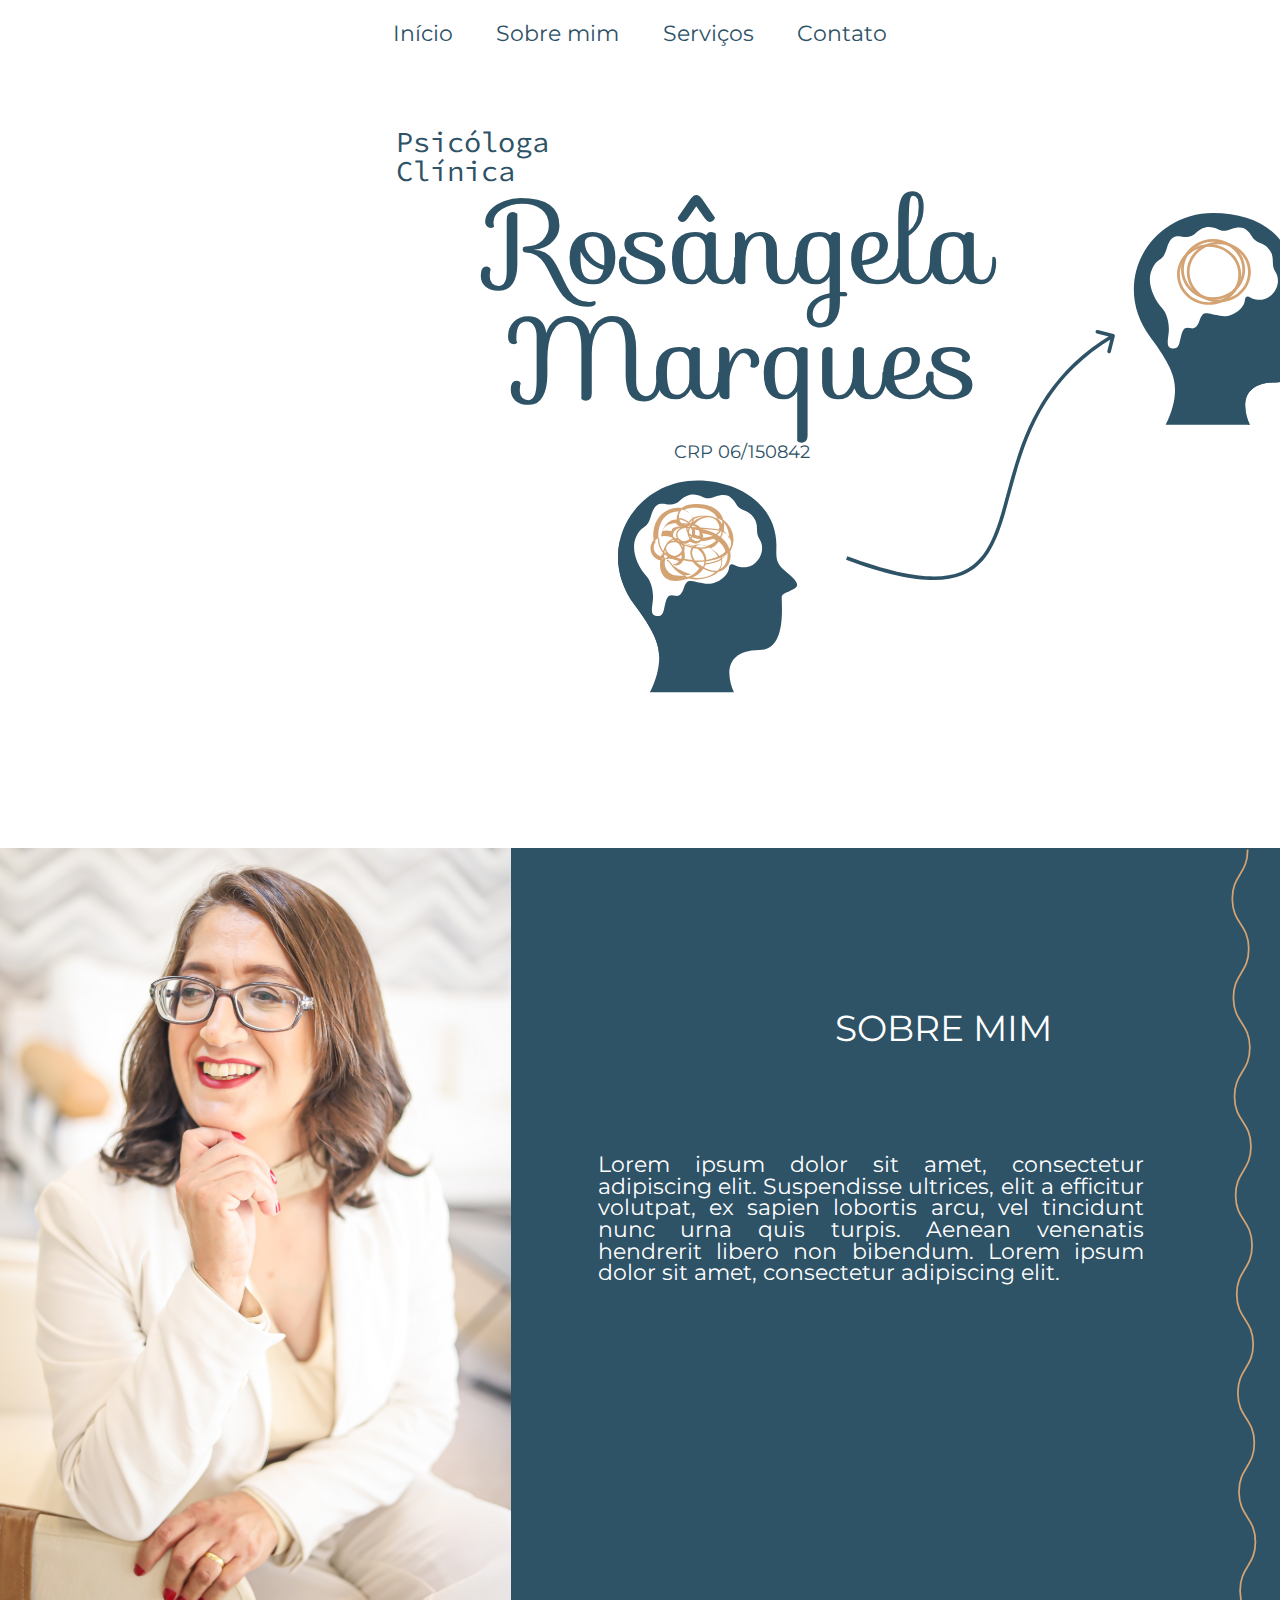
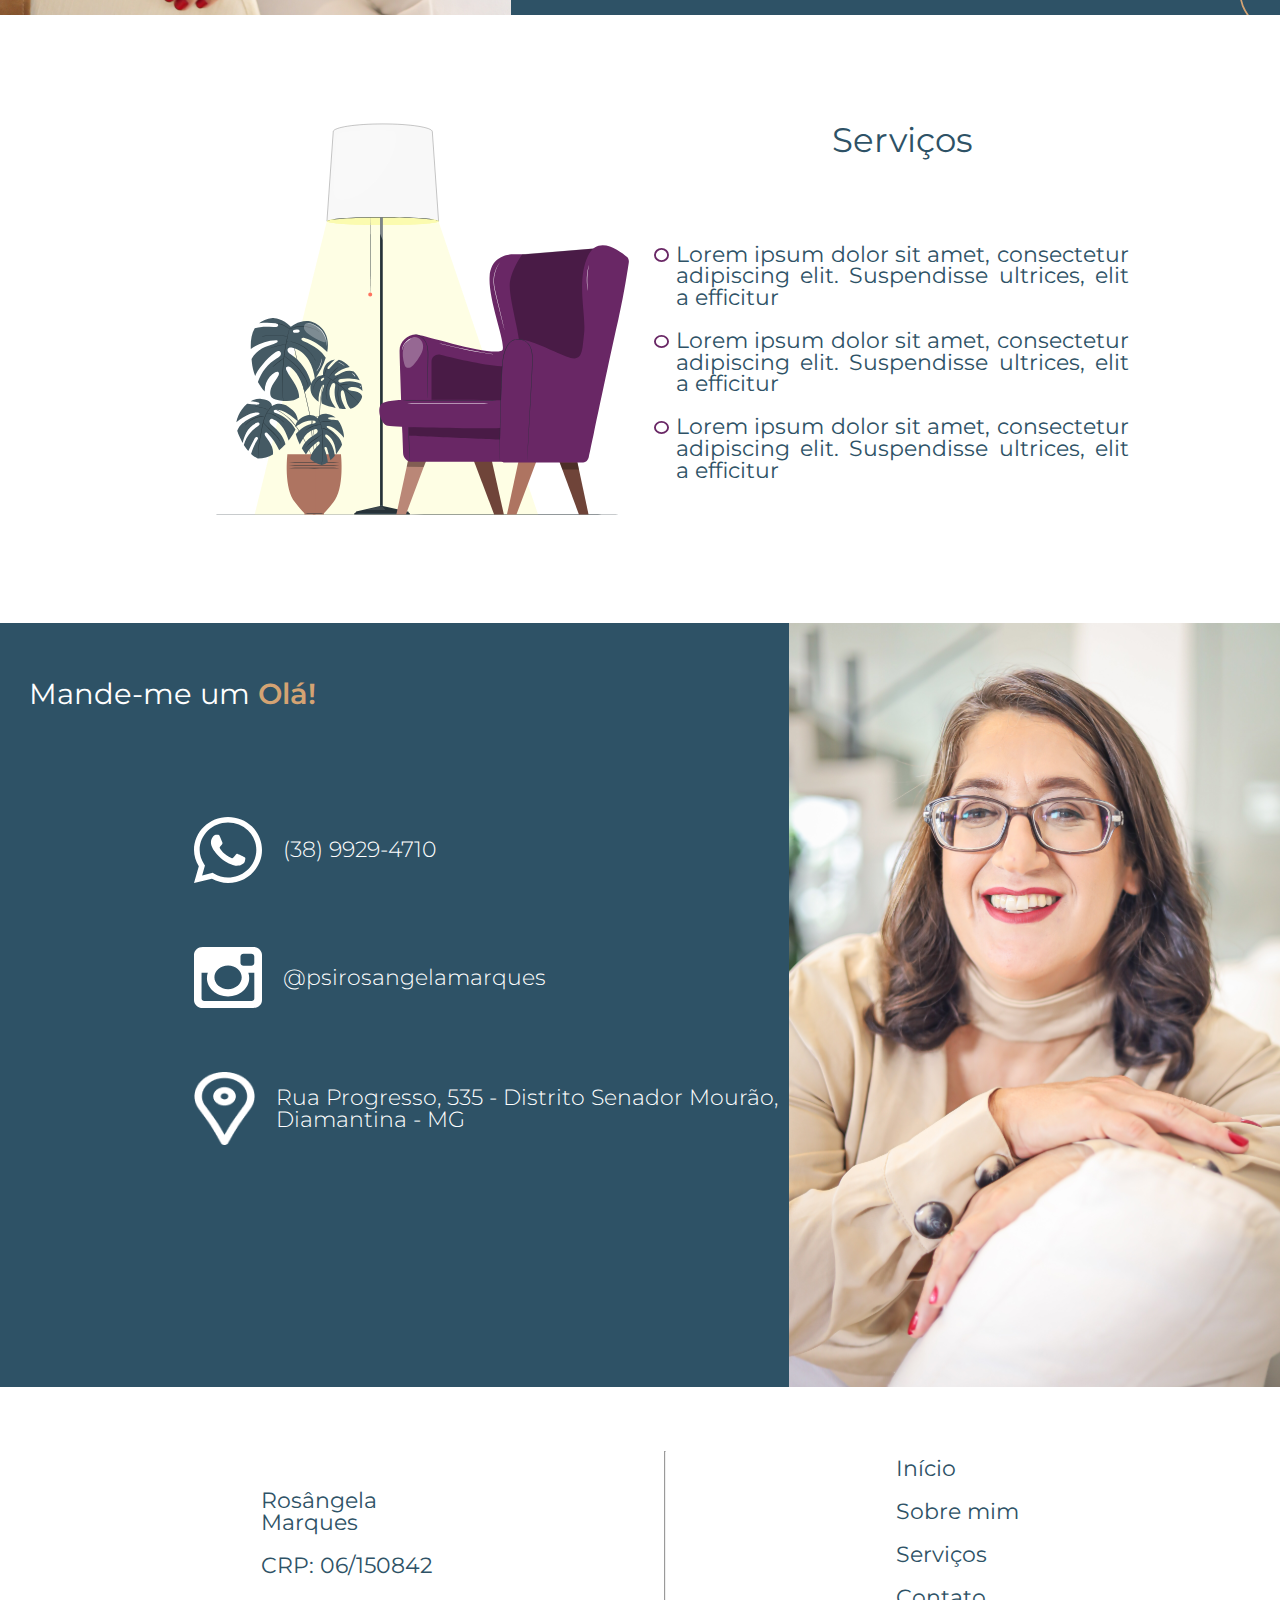
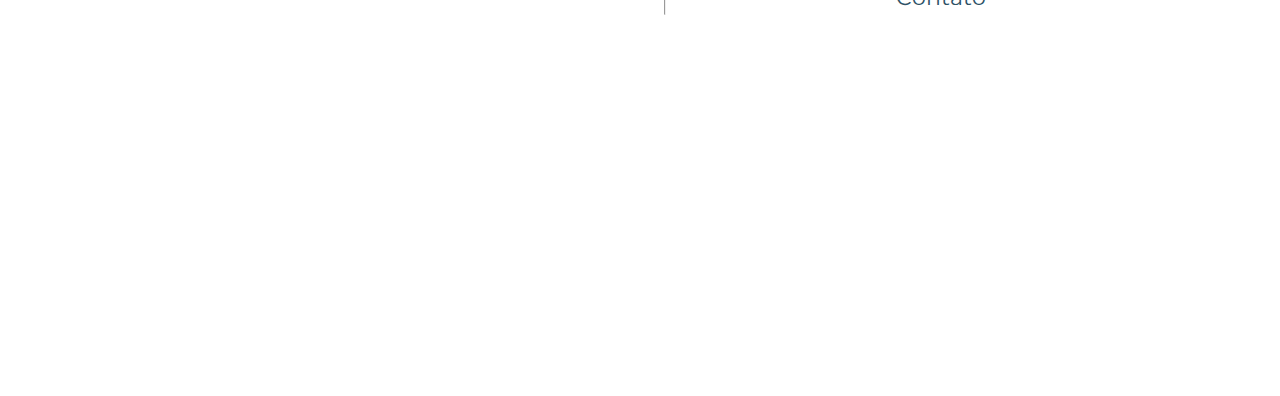
<file: index.html>
<!DOCTYPE html>
<html lang="pt-br">
<head>
    <meta charset="UTF-8">
    <meta name="viewport" content="width=device-width, initial-scale=1.0">
    <link rel="shortcut icon" href="images/logo_new.svg" type="image/x-icon">
    <title>Rosângela Marques</title>
    <link rel="stylesheet" href="reset.css">
    <link rel="stylesheet" href="style.css">
    <link rel="preconnect" href="https://fonts.googleapis.com">
    <link rel="preconnect" href="https://fonts.gstatic.com" crossorigin>
    <link href="https://fonts.googleapis.com/css2?family=Montserrat:ital,wght@0,100..900;1,100..900&display=swap" rel="stylesheet">
    <link href="https://fonts.googleapis.com/css2?family=Sofia&display=swap" rel="stylesheet">
    <link href="https://fonts.googleapis.com/css2?family=Source+Code+Pro:ital,wght@0,200..900;1,200..900&display=swap" rel="stylesheet">
</head>
<body>
    
    <header class="header">

            <button id="hamburguer" aria-label="Abrir menu"><img src="images/menu.svg" alt="icone menu"></button>
       
            <nav id="menu" class="hidden">
                <ul>
                <li class="lista__item">
                    <a href="#secao__apresentacao" class="lista__link">Início</a>
                </li>

                <li class="lista__item">
                    <a href="#secao__sobre" class="lista__link">Sobre Mim</a>
                </li>

                <li class="lista__item">
                    <a href="#secao__servico" class="lista__link">Serviços</a>
                </li>

                <li class="lista__item">
                    <a href="#secao__contato" class="lista__link">Contato</a>
                </li>
            </ul>
            </nav>

        <script src="./java.js"></script>
        
            

        <nav class="nav">
            <ul class="nav__lista__header">
                <li class="nav__item__header"><a href="#secao__apresentacao" class="nav__link">Início</a></li>
            
                <li class="nav__item__header"><a href="#secao__sobre" class="nav__link">Sobre mim</a></li>
          
           
                <li class="nav__item__header"><a href="#secao__servico" class="nav__link">Serviços</a></li>
          
                <li class="nav__item__header"><a href="#secao__contato" class="nav__link">Contato</a></li>
            </ul>
        </nav>
    </header>

    <section class="apresentacao" id="secao__apresentacao">

        <p class="apresentacao__pre-titulo">Psicóloga <br> Clínica</p>

        <div class="apresentacao__nome">
            <h1 class="apresentacao__titulo__Ros"> Rosângela</h1>
            <h1 class="apresentacao__titulo__Mar"> Marques</h1>
            <p class="crp">CRP 06/150842</p>

        </div>

        <div class="img__apres">
           

        </div>

<!--          <img src="images/brains_desktop.svg" alt="Cérebros representando pensamentos desorganizados e organizados" class="arvore__desktop">-->

        
    </section>

    <section class="sobre-mim" id="secao__sobre">

        <h1 class="titulo__pagina__mobi">SOBRE MIM</h1>
        <img src="images/sobre-mim.svg" class="imagem__sobre-mim"alt="Imagem de Rosângela Marques">
        <section class="sobre-mim__texto">
            <h1 class="titulo__pagina">SOBRE MIM</h1>

            <p class="texto__sobre-mim">
                Lorem ipsum dolor sit amet, consectetur adipiscing elit. Suspendisse ultrices, elit a efficitur volutpat, ex sapien lobortis arcu, vel tincidunt nunc urna quis turpis. Aenean venenatis hendrerit libero non bibendum. Lorem ipsum dolor sit amet, consectetur adipiscing elit. 
            </p>
        </section>


        <img src="images/ondulation.svg" class="ondulation" alt="">
        
        
    </section>


    <section class="servico" id="secao__servico">
        <img src="images/couch.svg" class="imagem__servico"alt="Imagem de sofa, abajur e planta">
        <section class="servico__texto">
            <h1 class="titulo__pagina__mobi">SERVIÇOS</h1>
            <h1 class="titulo__pagina__ser">Serviços</h1>
        
            <ul class="lista__servicos">
                <li class="servico__item">
                    <p class="servico__texto">
                        Lorem ipsum dolor sit amet, consectetur adipiscing elit. Suspendisse ultrices, elit a efficitur 
                    </p>
                </li>
                <li class="servico__item">
                    <p class="servico__texto">
                        Lorem ipsum dolor sit amet, consectetur adipiscing elit. Suspendisse ultrices, elit a efficitur 
                    </p>
                </li>
                <li class="servico__item">
                    <p class="servico__texto">
                        Lorem ipsum dolor sit amet, consectetur adipiscing elit. Suspendisse ultrices, elit a efficitur 
                    </p>
                </li>
            </ul>

            <img src="images/sofa_pequeno.svg" class="imagem__servico__mobile"alt="Imagem de sofa, abajur e planta">
        </section>

    </section>
    <section class="contato" id="secao__contato">
        <div class="contato__texto">
            <h2 class="contato__titulo">Mande-me um <strong class="ola">Olá!</strong></h2>
            <ul class="contato__lista">
                <li class="contato__lista__item">
                    <img src="images/wpp 1.svg" class="contato__lista__item__img" alt="">
                    <a href="https://api.whatsapp.com/send/?phone=553899294710&text&type=phone_number&app_absent=0" target="_blank" class="contato__lista__item__texto"> (38) 9929-4710</a>
                </li>

                <li class="contato__lista__item">
                    <img src="images/instagram 1.svg" class="contato__lista__item__img" alt="">

                    <a href="https://www.instagram.com/psirosangelamarques?igsh=Y2hnZWticThrYW9k" target="_blank" class="contato__lista__item__texto">@psirosangelamarques</a>
                </li>
            
            
           
                <li class="contato__lista__item">
                    <img src="images/Group (1).png" class="contato__lista__item__img" alt="">
                    <h2 class="contato__titulo__end">Endereço:</h2>
                    <a href="https://maps.app.goo.gl/bvt4u6ashEZ5JJM8A" target="_blank" class="contato__lista__item__texto"> Rua Progresso, 535 - Distrito Senador Mourão, Diamantina - MG</a>
                </li>
                
            </ul>

  
        </div>
        <img src="images/contato-img.svg" class="contato__imagem" alt="">
        </section>


        
        
    </section>



    <footer class="footer">
        

            <div class="footer__esquerdo">

            <h3 class="footer__nome">Rosângela <br> Marques</h3>
            <p class="footer__crp">CRP: 06/150842</p>
            </div>

            <hr class="separador__footer" />

            <div class="footer__direito">
            <nav class="footer__nav">
                <ul class="nav__lista">
                    <li class="nav__item"><a href="#secao__apresentacao" class="nav__link">Início</a></li>
                
                
                    <li class="nav__item"><a href="#secao__sobre" class="nav__link">Sobre mim</a></li>
                
                
                    <li class="nav__item"><a href="#secao__servico" class="nav__link">Serviços</a></li>


                    <li class="nav__item"><a href="#secao__contato" class="nav__link">Contato</a></li>
                    </ul>
                 
            </nav>
        </div>

   
 
    </footer>
    
</body>

</html>
</file>
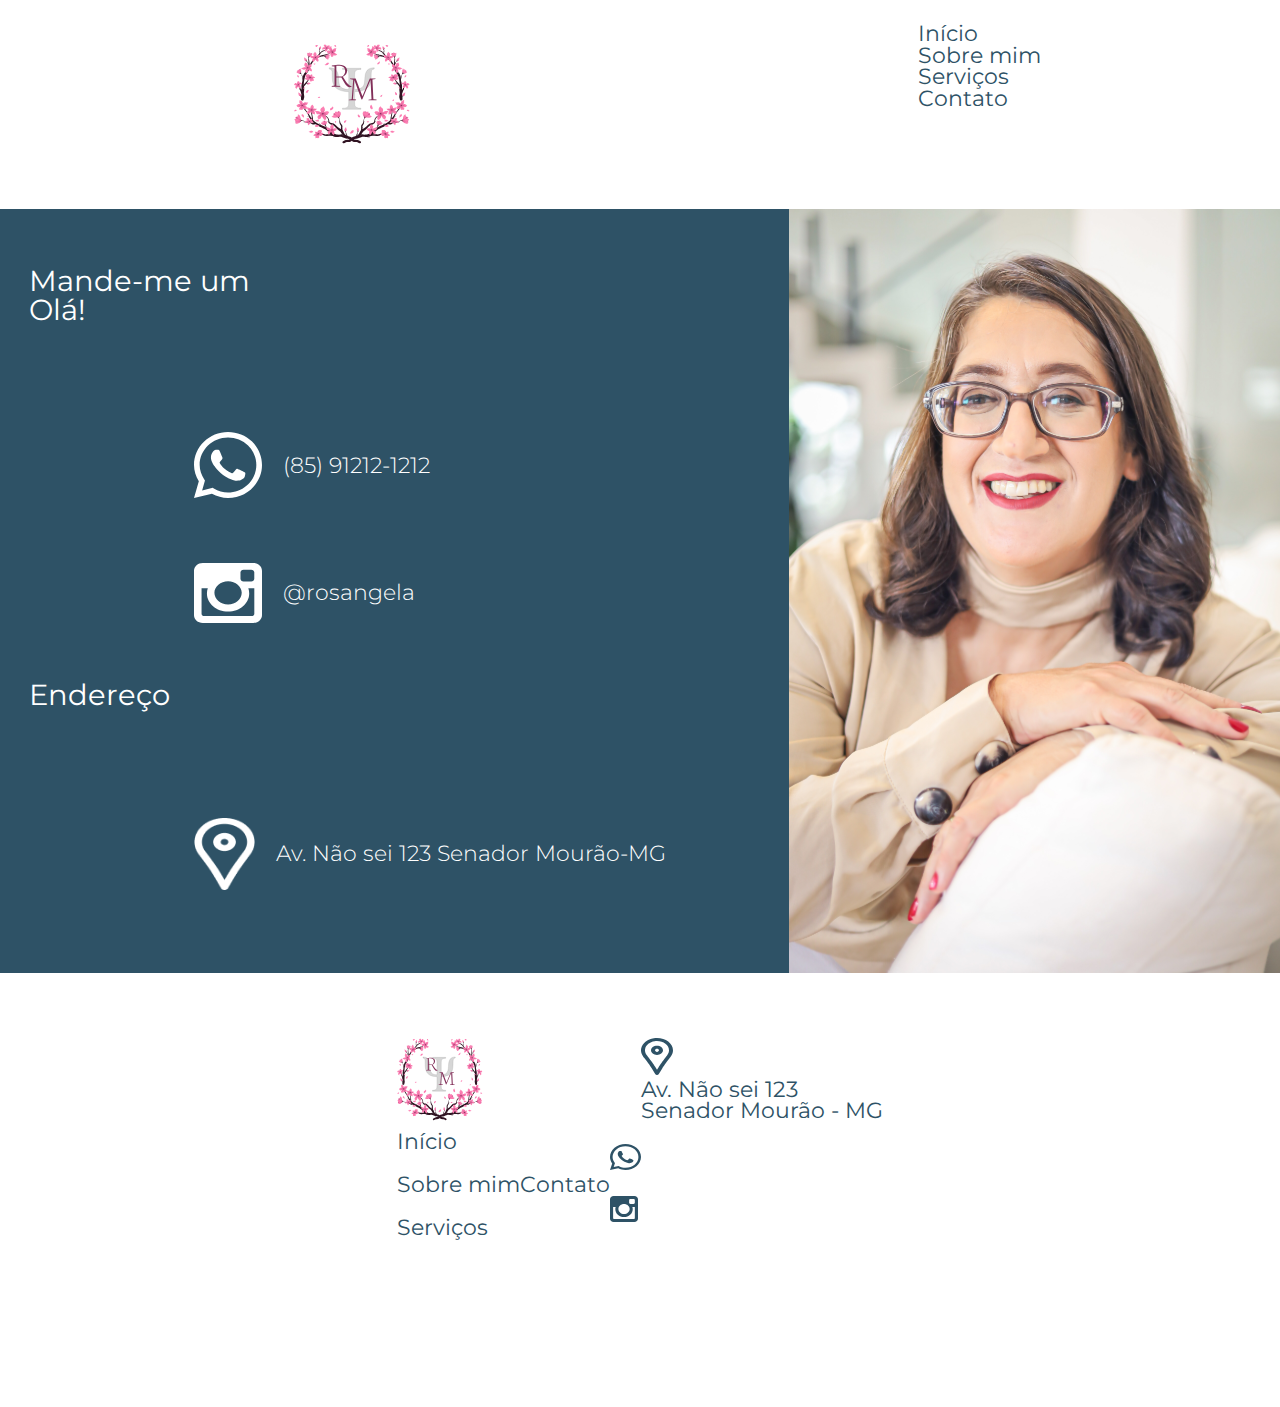
<file: contato.html>
<!DOCTYPE html>
<html lang="pt-br">
<head>
    <meta charset="UTF-8">
    <meta name="viewport" content="width=device-width, initial-scale=1.0">
    <link rel="shortcut icon" href="images/logo_footer.svg" type="image/x-icon">
    <title>Rosângela Marques</title>
    <link rel="stylesheet" href="reset.css">
    <link rel="stylesheet" href="style.css">
    <link rel="preconnect" href="https://fonts.googleapis.com">
    <link rel="preconnect" href="https://fonts.gstatic.com" crossorigin>
    <link href="https://fonts.googleapis.com/css2?family=Montserrat:ital,wght@0,100..900;1,100..900&display=swap" rel="stylesheet">
</head>
<body>

    <header class="header">

        <div class="container">
            
            <input type="checkbox" id="menu" class="container__botao">
            <label for="menu" class="container__rotulo">
                <span class="header__menu-hamb container__imagem"></span>
            </label>


            <ul class="lista-menu">
                <li class="lista__item">
                    <a href="index.html" class="lista__link">Início</a>
                </li>

                <li class="lista__item">
                    <a href="sobre.html" class="lista__link">Sobre Mim</a>
                </li>

                <li class="lista__item">
                    <a href="servico.html" class="lista__link">Serviços</a>
                </li>

                <li class="lista__item">
                    <a href="contato.html" class="lista__link">Contato</a>
                </li>
            </ul>
            
           
        
        </div>
        
        <a href="index.html" class="header__logo"><img src="images/logo2.svg" alt="Logo da Rosângela Marques"></a>

        <nav class="nav">
            <ul class="nav__lista">
                <li class="nav__item"><a href="index.html" class="nav__link">Início</a></li>
            </ul>
            <ul class="nav__lista">
                <li class="nav__item"><a href="sobre.html" class="nav__link">Sobre mim</a></li>
            </ul>
            <ul class="nav__lista">
                <li class="nav__item"><a href="servico.html" class="nav__link">Serviços</a></li>
            </ul>
            <ul class="nav__lista">
                <li class="nav__item"><a href="contato.html" class="nav__link">Contato</a></li>
            </ul>
        </nav>
    </header>

    <section class="contato">
        <div class="contato__texto">
            <h2 class="contato__titulo">Mande-me um</br> Olá!</h2>
            <ul class="contato__lista">
                <li class="contato__lista__item">
                    <img src="images/wpp 1.svg" class="contato__lista__item__img" alt="">
                    <p class="contato__lista__item__texto"> (85) 91212-1212</p>
                </li>

                <li class="contato__lista__item">
                    <img src="images/instagram 1.svg" class="contato__lista__item__img" alt="">
                    <p class="contato__lista__item__texto">@rosangela</p>
                </li>
            </ul>
            <h2 class="contato__titulo">Endereço</h2>
            <ul class="contato__lista">
                <li class="contato__lista__item">
                    <img src="images/Group (1).png" class="contato__lista__item__img" alt="">
                    <p class="contato__lista__item__texto"> Av. Não sei 123 Senador Mourão-MG</p>
                </li>
                
            </ul>

  
        </div>
        <img src="images/contato-img.svg" class="contato__imagem" alt="">
        </section>


        
        
    </section>



    <footer class="footer">
        <div class="footer__superior">

            <a href="index.html" class="logo__footer"><img src="images/logo_footer.svg" alt="logo"></a>
            <nav class="footer__nav">
                <ul class="nav__lista">
                    <li class="nav__item"><a href="index.html" class="nav__link">Início</a></li>
                
                
                    <li class="nav__item"><a href="sobre.html" class="nav__link">Sobre mim</a></li>
                
                
                    <li class="nav__item"><a href="servico.html" class="nav__link">Serviços</a></li>
                    
                </ul>
                    <ul class="nav__lista">

                        <li class="nav__item"><a href="contato.html" class="nav__link">Contato</a></li>

                    </ul>
            
                    <ul class="nav__lista">
                        <li class="nav__item"><a href="#" class="nav__link"><img src="images/wpp 3.svg" alt=""></a></li>
                        <li class="nav__item"><a href="#" class="nav__link"><img src="images/instagram.svg" alt=""></a></li>
                </ul>
            </nav>
        </div>

        <div class="footer__inferior">

            <img src="images/localizacao.svg" alt="">

            <h2 class="localizacao__footer">Av. Não sei 123</br>Senador Mourão - MG</h2>

        </div>
    </footer>        
    
</body>
</html>
</file>
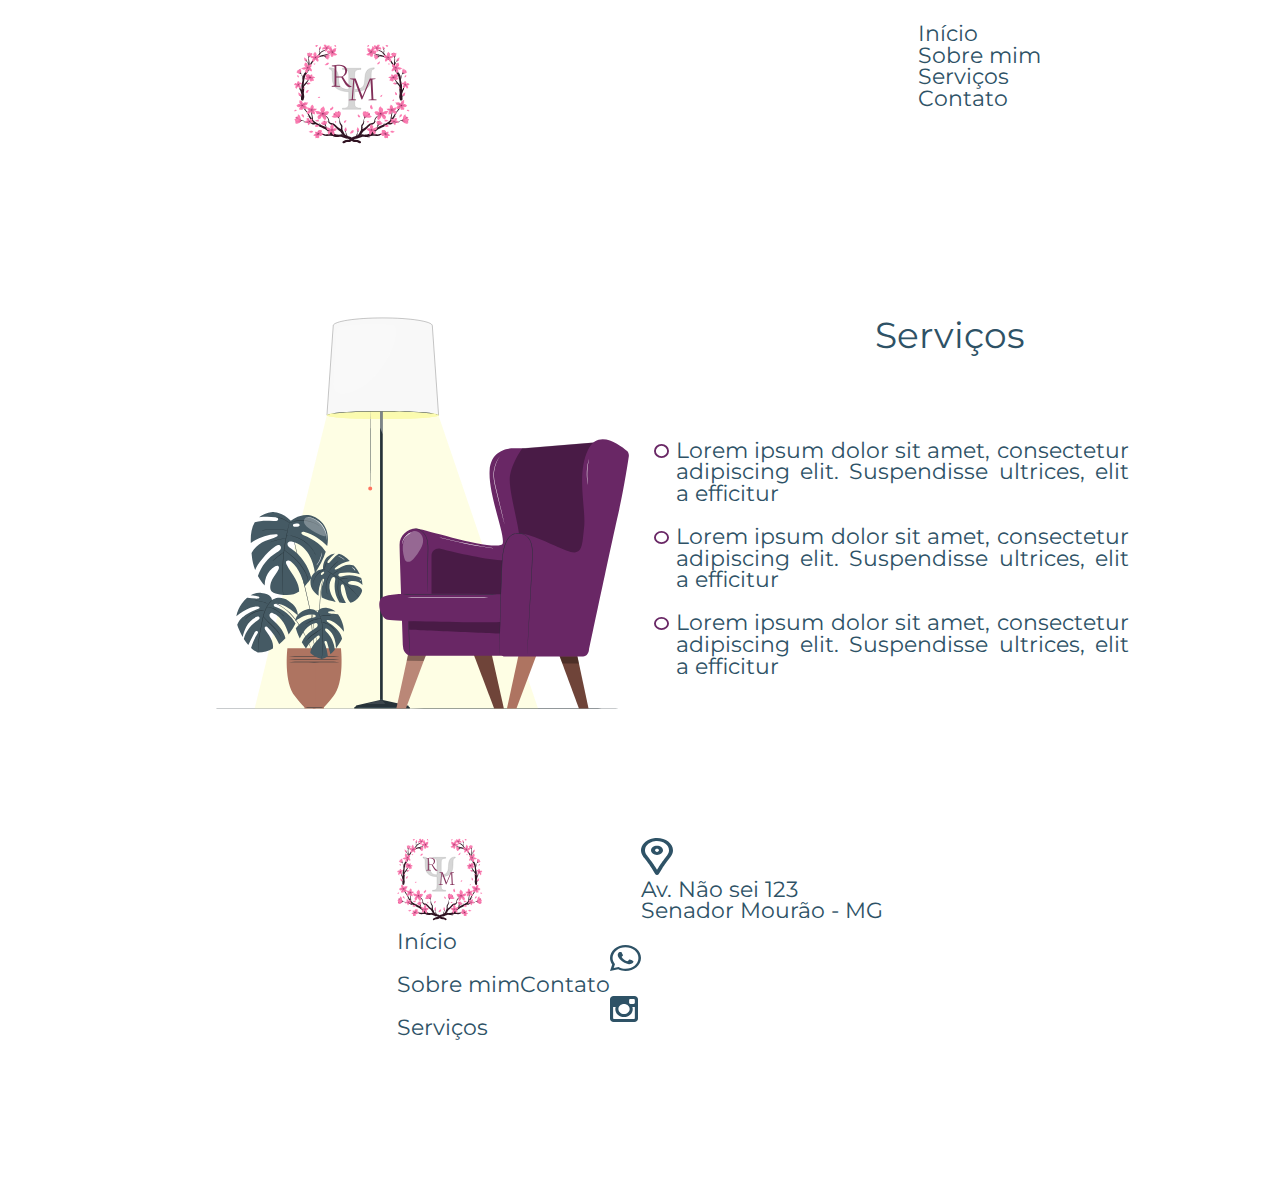
<file: servico.html>
<!DOCTYPE html>
<html lang="pt-br">
<head>
    <meta charset="UTF-8">
    <meta name="viewport" content="width=device-width, initial-scale=1.0">
    <link rel="shortcut icon" href="images/logo_footer.svg" type="image/x-icon">
    <title>Rosângela Marques</title>
    <link rel="stylesheet" href="reset.css">
    <link rel="stylesheet" href="style.css">
    <link rel="preconnect" href="https://fonts.googleapis.com">
    <link rel="preconnect" href="https://fonts.gstatic.com" crossorigin>
    <link href="https://fonts.googleapis.com/css2?family=Montserrat:ital,wght@0,100..900;1,100..900&display=swap" rel="stylesheet">
</head>
<body>

    <header class="header">

        <div class="container">
            
            <input type="checkbox" id="menu" class="container__botao">
            <label for="menu" class="container__rotulo">
                <span class="header__menu-hamb container__imagem"></span>
            </label>


            <ul class="lista-menu">
                <li class="lista__item">
                    <a href="index.html" class="lista__link">Início</a>
                </li>

                <li class="lista__item">
                    <a href="sobre.html" class="lista__link">Sobre Mim</a>
                </li>

                <li class="lista__item">
                    <a href="servico.html" class="lista__link">Serviços</a>
                </li>

                <li class="lista__item">
                    <a href="contato.html" class="lista__link">Contato</a>
                </li>
            </ul>
            
           
        
        </div>
        
        <a href="index.html" class="header__logo"><img src="images/logo2.svg" alt="Logo da Rosângela Marques"></a>

        <nav class="nav">
            <ul class="nav__lista">
                <li class="nav__item"><a href="index.html" class="nav__link">Início</a></li>
            </ul>
            <ul class="nav__lista">
                <li class="nav__item"><a href="sobre.html" class="nav__link">Sobre mim</a></li>
            </ul>
            <ul class="nav__lista">
                <li class="nav__item"><a href="servico.html" class="nav__link">Serviços</a></li>
            </ul>
            <ul class="nav__lista">
                <li class="nav__item"><a href="contato.html" class="nav__link">Contato</a></li>
            </ul>
        </nav>
    </header>

    <section class="servico">
        <img src="images/couch.svg" class="imagem__servico"alt="Imagem de sofa, abajur e planta">
        <section class="servico__texto">
            <h1 class="titulo__pagina">Serviços</h1>
        
            <ul class="lista__servicos">
                <li class="servico__item">
                    <p class="servico__texto">
                        Lorem ipsum dolor sit amet, consectetur adipiscing elit. Suspendisse ultrices, elit a efficitur 
                    </p>
                </li>
                <li class="servico__item">
                    <p class="servico__texto">
                        Lorem ipsum dolor sit amet, consectetur adipiscing elit. Suspendisse ultrices, elit a efficitur 
                    </p>
                </li>
                <li class="servico__item">
                    <p class="servico__texto">
                        Lorem ipsum dolor sit amet, consectetur adipiscing elit. Suspendisse ultrices, elit a efficitur 
                    </p>
                </li>
            </ul>

            <img src="images/sofa_pequeno.svg" class="imagem__servico__mobile"alt="Imagem de sofa, abajur e planta">
        </section>



        
        
    </section>



    <footer class="footer">
        <div class="footer__superior">

            <a href="index.html" class="logo__footer"><img src="images/logo_footer.svg" alt="logo"></a>
            <nav class="footer__nav">
                <ul class="nav__lista">
                    <li class="nav__item"><a href="index.html" class="nav__link">Início</a></li>
                
                
                    <li class="nav__item"><a href="sobre.html" class="nav__link">Sobre mim</a></li>
                
                
                    <li class="nav__item"><a href="servico.html" class="nav__link">Serviços</a></li>
                    
                </ul>
                    <ul class="nav__lista">

                        <li class="nav__item"><a href="contato.html" class="nav__link">Contato</a></li>

                    </ul>
            
                    <ul class="nav__lista">
                        <li class="nav__item"><a href="#" class="nav__link"><img src="images/wpp 3.svg" alt=""></a></li>
                        <li class="nav__item"><a href="#" class="nav__link"><img src="images/instagram.svg" alt=""></a></li>
                </ul>
            </nav>
        </div>

        <div class="footer__inferior">

            <img src="images/localizacao.svg" alt="">

            <h2 class="localizacao__footer">Av. Não sei 123</br>Senador Mourão - MG</h2>

        </div>
    </footer>                                           
</body>
</html>
</file>
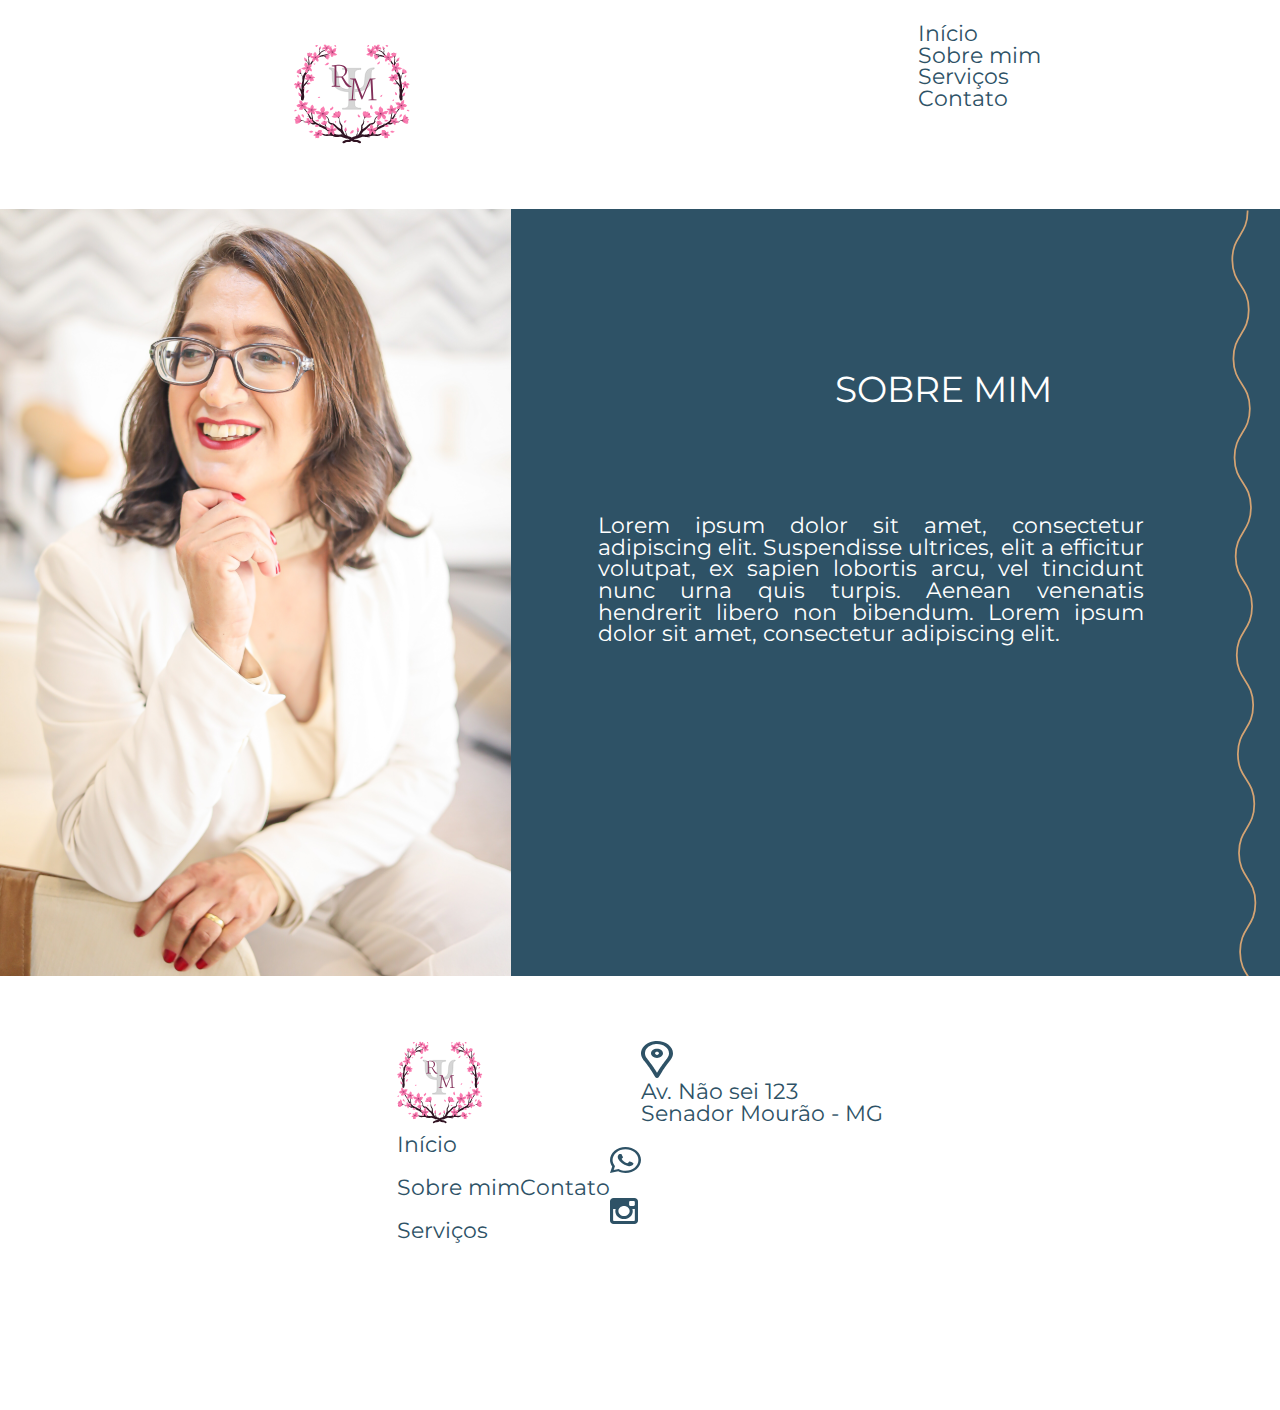
<file: sobre.html>
<!DOCTYPE html>
<html lang="pt-br">
<head>
    <meta charset="UTF-8">
    <meta name="viewport" content="width=device-width, initial-scale=1.0">
    <link rel="shortcut icon" href="images/logo_footer.svg" type="image/x-icon">
    <title>Rosângela Marques</title>
    <link rel="stylesheet" href="reset.css">
    <link rel="stylesheet" href="style.css">
    <link rel="preconnect" href="https://fonts.googleapis.com">
    <link rel="preconnect" href="https://fonts.gstatic.com" crossorigin>
    <link href="https://fonts.googleapis.com/css2?family=Montserrat:ital,wght@0,100..900;1,100..900&display=swap" rel="stylesheet">
</head>
<body>

    <header class="header">

        <div class="container">
            
            <input type="checkbox" id="menu" class="container__botao">
            <label for="menu" class="container__rotulo">
                <span class="header__menu-hamb container__imagem"></span>
            </label>


            <ul class="lista-menu">
                <li class="lista__item">
                    <a href="index.html" class="lista__link">Início</a>
                </li>

                <li class="lista__item">
                    <a href="sobre.html" class="lista__link">Sobre Mim</a>
                </li>

                <li class="lista__item">
                    <a href="servico.html" class="lista__link">Serviços</a>
                </li>

                <li class="lista__item">
                    <a href="contato.html" class="lista__link">Contato</a>
                </li>
            </ul>
            
           
        
        </div>
        
        <a href="index.html" class="header__logo"><img src="images/logo2.svg" alt="Logo da Rosângela Marques"></a>

        <nav class="nav">
            <ul class="nav__lista">
                <li class="nav__item"><a href="index.html" class="nav__link">Início</a></li>
            </ul>
            <ul class="nav__lista">
                <li class="nav__item"><a href="sobre.html" class="nav__link">Sobre mim</a></li>
            </ul>
            <ul class="nav__lista">
                <li class="nav__item"><a href="servico.html" class="nav__link">Serviços</a></li>
            </ul>
            <ul class="nav__lista">
                <li class="nav__item"><a href="contato.html" class="nav__link">Contato</a></li>
            </ul>
        </nav>
    </header>

        <section class="sobre-mim">

        <h1 class="titulo__pagina__mobi">SOBRE MIM</h1>
        <img src="images/sobre-mim.svg" class="imagem__sobre-mim"alt="Imagem de Rosângela Marques">
        <section class="sobre-mim__texto">
            <h1 class="titulo__pagina">SOBRE MIM</h1>

            <p class="texto__sobre-mim">
                Lorem ipsum dolor sit amet, consectetur adipiscing elit. Suspendisse ultrices, elit a efficitur volutpat, ex sapien lobortis arcu, vel tincidunt nunc urna quis turpis. Aenean venenatis hendrerit libero non bibendum. Lorem ipsum dolor sit amet, consectetur adipiscing elit. 
            </p>
        </section>


        <img src="images/ondulation.svg" class="ondulation" alt="">
        
        
    </section>



    <footer class="footer">
        <div class="footer__superior">

            <a href="index.html" class="logo__footer"><img src="images/logo_footer.svg" alt="logo"></a>
            <nav class="footer__nav">
                <ul class="nav__lista">
                    <li class="nav__item"><a href="index.html" class="nav__link">Início</a></li>
                
                
                    <li class="nav__item"><a href="sobre.html" class="nav__link">Sobre mim</a></li>
                
                
                    <li class="nav__item"><a href="servico.html" class="nav__link">Serviços</a></li>
                    
                </ul>
                    <ul class="nav__lista">

                        <li class="nav__item"><a href="contato.html" class="nav__link">Contato</a></li>

                    </ul>
            
                    <ul class="nav__lista">
                        <li class="nav__item"><a href="#" class="nav__link"><img src="images/wpp 3.svg" alt=""></a></li>
                        <li class="nav__item"><a href="#" class="nav__link"><img src="images/instagram.svg" alt=""></a></li>
                </ul>
            </nav>
        </div>

        <div class="footer__inferior">

            <img src="images/localizacao.svg" alt="">

            <h2 class="localizacao__footer">Av. Não sei 123</br>Senador Mourão - MG</h2>

        </div>
    </footer>
    
</body>
</html>
</file>
<file: style.css>
@import url("styles/header.css");
@import url("styles/apresentacao.css");
@import url("styles/footer.css");
@import url("styles/sobre.css");
@import url("styles/servico.css");
@import url("styles/contato.css");



:root{
    --fonte-principal:"Montserrat";
    --azul:#2E5266;
    --roxo:#692765;
    --dourado:#D4A373;
    --branco:#FFFFFF;
}

body{
    font-family: "Montserrat";
    font-size: 24px;
    color: #2E5266;
    zoom: 0.9;

}
</file>
